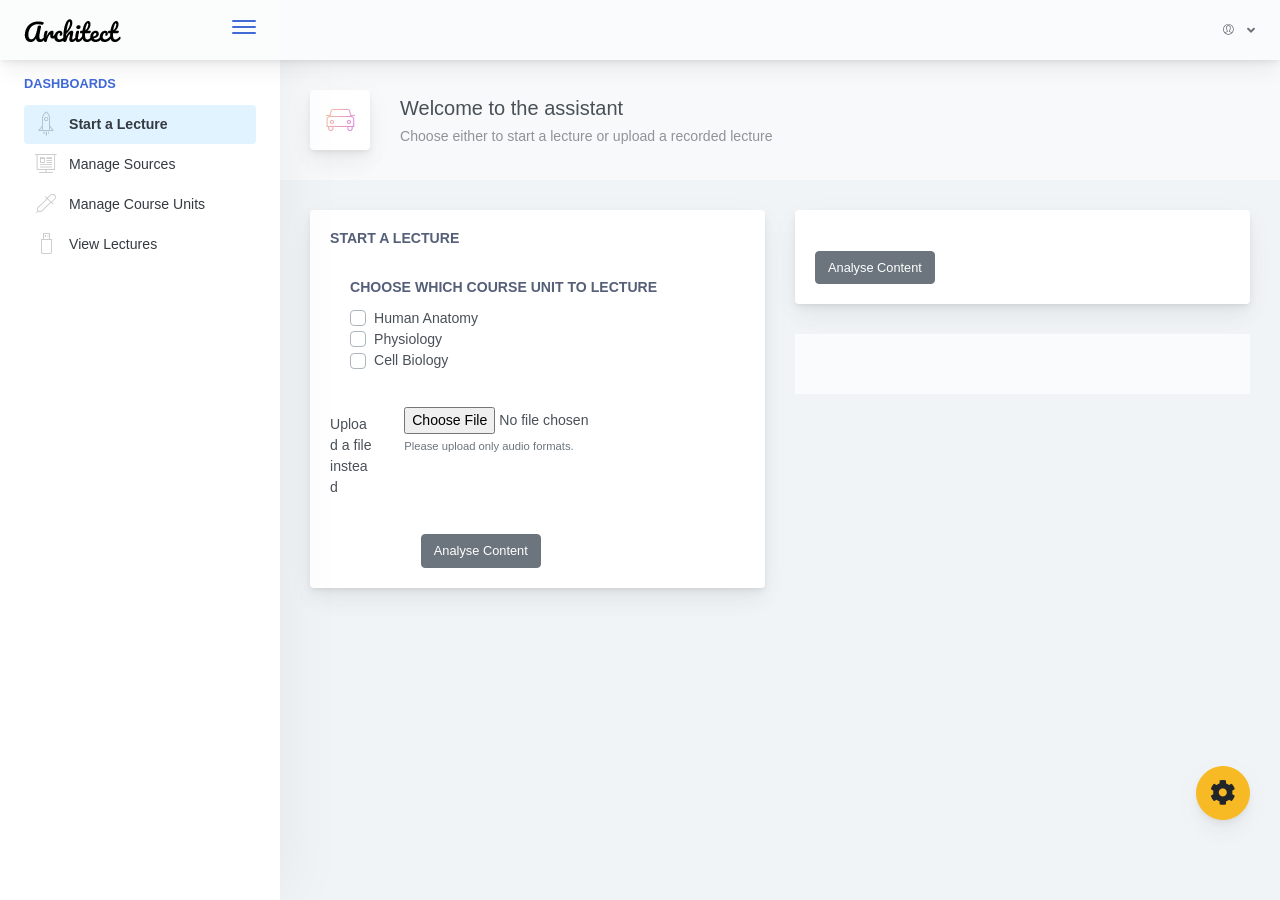
<file: src/main/webapp/index.html>
<!doctype html>
<html lang="en">
 

<head>
    <meta charset="utf-8">
    <meta http-equiv="X-UA-Compatible" content="IE=edge">
    <meta http-equiv="Content-Language" content="en">
    <meta http-equiv="Content-Type" content="text/html; charset=utf-8"/>
    <title>Start a Lecture.</title>
    <meta name="viewport" content="width=device-width, initial-scale=1, maximum-scale=1, user-scalable=no, shrink-to-fit=no" />
    <meta name="description" content="This is an example dashboard created using build-in elements and components.">
    <meta name="msapplication-tap-highlight" content="no">
    <!--
    =========================================================
    * ArchitectUI HTML Theme Dashboard - v1.0.0
    =========================================================
    * Product Page: https://dashboardpack.com
    * Copyright 2019 DashboardPack (https://dashboardpack.com)
    * Licensed under MIT (https://github.com/DashboardPack/architectui-html-theme-free/blob/master/LICENSE)
    =========================================================
    * The above copyright notice and this permission notice shall be included in all copies or substantial portions of the Software.
    -->
<link href="./main.css" rel="stylesheet">
<link href="./css/main.css" rel="stylesheet">

</head>
<body>
    <div class="app-container app-theme-white body-tabs-shadow fixed-sidebar fixed-header">
        <div class="app-header header-shadow">
            <div class="app-header__logo">
                <div class="logo-src"></div>
                <div class="header__pane ml-auto">
                    <div>
                        <button type="button" class="hamburger close-sidebar-btn hamburger--elastic" data-class="closed-sidebar">
                            <span class="hamburger-box">
                                <span class="hamburger-inner"></span>
                            </span>
                        </button>
                    </div>
                </div>
            </div>
            <div class="app-header__mobile-menu">
                <div>
                    <button type="button" class="hamburger hamburger--elastic mobile-toggle-nav">
                        <span class="hamburger-box">
                            <span class="hamburger-inner"></span>
                        </span>
                    </button>
                </div>
            </div>
            <div class="app-header__menu">
                <span>
                    <button type="button" class="btn-icon btn-icon-only btn btn-primary btn-sm mobile-toggle-header-nav">
                        <span class="btn-icon-wrapper">
                            <i class="fa fa-ellipsis-v fa-w-6"></i>
                        </span>
                    </button>
                </span>
            </div>    <div class="app-header__content">
                <div class="app-header-left">
                    

                    </div>
                <div class="app-header-right">
                    <div class="header-btn-lg pr-0">
                        <div class="widget-content p-0">
                            <div class="widget-content-wrapper">
                                <div class="widget-content-left">
                                    <div class="btn-group">
                                        <a data-toggle="dropdown" aria-haspopup="true" aria-expanded="false" class="p-0 btn">
                                           <i class="pe-7s-user"></i>
                                           
                                            <i class="fa fa-angle-down ml-2 opacity-8"></i>
                                        </a>
                                        <div tabindex="-1" role="menu" aria-hidden="true" class="dropdown-menu dropdown-menu-right">
                                            <button type="button" tabindex="0" class="dropdown-item">User Account</button>
                                            <button type="button" tabindex="0" class="dropdown-item">Logout</button>
                                            
                                        </div>
                                    </div>
                                </div>
                                <div class="widget-content-left  ml-3 header-user-info">
                                    <div class="widget-heading">
                                        Alinaitwe Joshua
                                    </div>
                                    <div class="widget-subheading">
                                        Lecturer
                                    </div>
                                </div>
                                <div class="widget-content-right header-user-info ml-3">
                                    <button type="button" class="btn-shadow p-1 btn btn-primary btn-sm show-toastr-example">
                                        <i class="fa text-white fa-calendar pr-1 pl-1"></i>
                                    </button>
                                </div>
                            </div>
                        </div>
                    </div>        </div>
            </div>
        </div>        
        <div class="ui-theme-settings">
            <button type="button" id="TooltipDemo" class="btn-open-options btn btn-warning">
                <i class="fa fa-cog fa-w-16 fa-spin fa-2x"></i>
            </button>
            <div class="theme-settings__inner">
                <div class="scrollbar-container">
                    <div class="theme-settings__options-wrapper">
                        <h3 class="themeoptions-heading">Layout Options
                        </h3>
                        <div class="p-3">
                            <ul class="list-group">
                                <li class="list-group-item">
                                    <div class="widget-content p-0">
                                        <div class="widget-content-wrapper">
                                            <div class="widget-content-left mr-3">
                                                <div class="switch has-switch switch-container-class" data-class="fixed-header">
                                                    <div class="switch-animate switch-on">
                                                        <input type="checkbox" checked data-toggle="toggle" data-onstyle="success">
                                                    </div>
                                                </div>
                                            </div>
                                            <div class="widget-content-left">
                                                <div class="widget-heading">Fixed Header
                                                </div>
                                                <div class="widget-subheading">Makes the header top fixed, always visible!
                                                </div>
                                            </div>
                                        </div>
                                    </div>
                                </li>
                                <li class="list-group-item">
                                    <div class="widget-content p-0">
                                        <div class="widget-content-wrapper">
                                            <div class="widget-content-left mr-3">
                                                <div class="switch has-switch switch-container-class" data-class="fixed-sidebar">
                                                    <div class="switch-animate switch-on">
                                                        <input type="checkbox" checked data-toggle="toggle" data-onstyle="success">
                                                    </div>
                                                </div>
                                            </div>
                                            <div class="widget-content-left">
                                                <div class="widget-heading">Fixed Sidebar
                                                </div>
                                                <div class="widget-subheading">Makes the sidebar left fixed, always visible!
                                                </div>
                                            </div>
                                        </div>
                                    </div>
                                </li>
                                <li class="list-group-item">
                                    <div class="widget-content p-0">
                                        <div class="widget-content-wrapper">
                                            <div class="widget-content-left mr-3">
                                                <div class="switch has-switch switch-container-class" data-class="fixed-footer">
                                                    <div class="switch-animate switch-off">
                                                        <input type="checkbox" data-toggle="toggle" data-onstyle="success">
                                                    </div>
                                                </div>
                                            </div>
                                            <div class="widget-content-left">
                                                <div class="widget-heading">Fixed Footer
                                                </div>
                                                <div class="widget-subheading">Makes the app footer bottom fixed, always visible!
                                                </div>
                                            </div>
                                        </div>
                                    </div>
                                </li>
                            </ul>
                        </div>
                        <h3 class="themeoptions-heading">
                            <div>
                                Header Options
                            </div>
                            <button type="button" class="btn-pill btn-shadow btn-wide ml-auto btn btn-focus btn-sm switch-header-cs-class" data-class="">
                                Restore Default
                            </button>
                        </h3>
                        <div class="p-3">
                            <ul class="list-group">
                                <li class="list-group-item">
                                    <h5 class="pb-2">Choose Color Scheme
                                    </h5>
                                    <div class="theme-settings-swatches">
                                        <div class="swatch-holder bg-primary switch-header-cs-class" data-class="bg-primary header-text-light">
                                        </div>
                                        <div class="swatch-holder bg-secondary switch-header-cs-class" data-class="bg-secondary header-text-light">
                                        </div>
                                        <div class="swatch-holder bg-success switch-header-cs-class" data-class="bg-success header-text-dark">
                                        </div>
                                        <div class="swatch-holder bg-info switch-header-cs-class" data-class="bg-info header-text-dark">
                                        </div>
                                        <div class="swatch-holder bg-warning switch-header-cs-class" data-class="bg-warning header-text-dark">
                                        </div>
                                        <div class="swatch-holder bg-danger switch-header-cs-class" data-class="bg-danger header-text-light">
                                        </div>
                                        <div class="swatch-holder bg-light switch-header-cs-class" data-class="bg-light header-text-dark">
                                        </div>
                                        <div class="swatch-holder bg-dark switch-header-cs-class" data-class="bg-dark header-text-light">
                                        </div>
                                        <div class="swatch-holder bg-focus switch-header-cs-class" data-class="bg-focus header-text-light">
                                        </div>
                                        <div class="swatch-holder bg-alternate switch-header-cs-class" data-class="bg-alternate header-text-light">
                                        </div>
                                        <div class="divider">
                                        </div>
                                        <div class="swatch-holder bg-vicious-stance switch-header-cs-class" data-class="bg-vicious-stance header-text-light">
                                        </div>
                                        <div class="swatch-holder bg-midnight-bloom switch-header-cs-class" data-class="bg-midnight-bloom header-text-light">
                                        </div>
                                        <div class="swatch-holder bg-night-sky switch-header-cs-class" data-class="bg-night-sky header-text-light">
                                        </div>
                                        <div class="swatch-holder bg-slick-carbon switch-header-cs-class" data-class="bg-slick-carbon header-text-light">
                                        </div>
                                        <div class="swatch-holder bg-asteroid switch-header-cs-class" data-class="bg-asteroid header-text-light">
                                        </div>
                                        <div class="swatch-holder bg-royal switch-header-cs-class" data-class="bg-royal header-text-light">
                                        </div>
                                        <div class="swatch-holder bg-warm-flame switch-header-cs-class" data-class="bg-warm-flame header-text-dark">
                                        </div>
                                        <div class="swatch-holder bg-night-fade switch-header-cs-class" data-class="bg-night-fade header-text-dark">
                                        </div>
                                        <div class="swatch-holder bg-sunny-morning switch-header-cs-class" data-class="bg-sunny-morning header-text-dark">
                                        </div>
                                        <div class="swatch-holder bg-tempting-azure switch-header-cs-class" data-class="bg-tempting-azure header-text-dark">
                                        </div>
                                        <div class="swatch-holder bg-amy-crisp switch-header-cs-class" data-class="bg-amy-crisp header-text-dark">
                                        </div>
                                        <div class="swatch-holder bg-heavy-rain switch-header-cs-class" data-class="bg-heavy-rain header-text-dark">
                                        </div>
                                        <div class="swatch-holder bg-mean-fruit switch-header-cs-class" data-class="bg-mean-fruit header-text-dark">
                                        </div>
                                        <div class="swatch-holder bg-malibu-beach switch-header-cs-class" data-class="bg-malibu-beach header-text-light">
                                        </div>
                                        <div class="swatch-holder bg-deep-blue switch-header-cs-class" data-class="bg-deep-blue header-text-dark">
                                        </div>
                                        <div class="swatch-holder bg-ripe-malin switch-header-cs-class" data-class="bg-ripe-malin header-text-light">
                                        </div>
                                        <div class="swatch-holder bg-arielle-smile switch-header-cs-class" data-class="bg-arielle-smile header-text-light">
                                        </div>
                                        <div class="swatch-holder bg-plum-plate switch-header-cs-class" data-class="bg-plum-plate header-text-light">
                                        </div>
                                        <div class="swatch-holder bg-happy-fisher switch-header-cs-class" data-class="bg-happy-fisher header-text-dark">
                                        </div>
                                        <div class="swatch-holder bg-happy-itmeo switch-header-cs-class" data-class="bg-happy-itmeo header-text-light">
                                        </div>
                                        <div class="swatch-holder bg-mixed-hopes switch-header-cs-class" data-class="bg-mixed-hopes header-text-light">
                                        </div>
                                        <div class="swatch-holder bg-strong-bliss switch-header-cs-class" data-class="bg-strong-bliss header-text-light">
                                        </div>
                                        <div class="swatch-holder bg-grow-early switch-header-cs-class" data-class="bg-grow-early header-text-light">
                                        </div>
                                        <div class="swatch-holder bg-love-kiss switch-header-cs-class" data-class="bg-love-kiss header-text-light">
                                        </div>
                                        <div class="swatch-holder bg-premium-dark switch-header-cs-class" data-class="bg-premium-dark header-text-light">
                                        </div>
                                        <div class="swatch-holder bg-happy-green switch-header-cs-class" data-class="bg-happy-green header-text-light">
                                        </div>
                                    </div>
                                </li>
                            </ul>
                        </div>
                        <h3 class="themeoptions-heading">
                            <div>Sidebar Options</div>
                            <button type="button" class="btn-pill btn-shadow btn-wide ml-auto btn btn-focus btn-sm switch-sidebar-cs-class" data-class="">
                                Restore Default
                            </button>
                        </h3>
                        <div class="p-3">
                            <ul class="list-group">
                                <li class="list-group-item">
                                    <h5 class="pb-2">Choose Color Scheme
                                    </h5>
                                    <div class="theme-settings-swatches">
                                        <div class="swatch-holder bg-primary switch-sidebar-cs-class" data-class="bg-primary sidebar-text-light">
                                        </div>
                                        <div class="swatch-holder bg-secondary switch-sidebar-cs-class" data-class="bg-secondary sidebar-text-light">
                                        </div>
                                        <div class="swatch-holder bg-success switch-sidebar-cs-class" data-class="bg-success sidebar-text-dark">
                                        </div>
                                        <div class="swatch-holder bg-info switch-sidebar-cs-class" data-class="bg-info sidebar-text-dark">
                                        </div>
                                        <div class="swatch-holder bg-warning switch-sidebar-cs-class" data-class="bg-warning sidebar-text-dark">
                                        </div>
                                        <div class="swatch-holder bg-danger switch-sidebar-cs-class" data-class="bg-danger sidebar-text-light">
                                        </div>
                                        <div class="swatch-holder bg-light switch-sidebar-cs-class" data-class="bg-light sidebar-text-dark">
                                        </div>
                                        <div class="swatch-holder bg-dark switch-sidebar-cs-class" data-class="bg-dark sidebar-text-light">
                                        </div>
                                        <div class="swatch-holder bg-focus switch-sidebar-cs-class" data-class="bg-focus sidebar-text-light">
                                        </div>
                                        <div class="swatch-holder bg-alternate switch-sidebar-cs-class" data-class="bg-alternate sidebar-text-light">
                                        </div>
                                        <div class="divider">
                                        </div>
                                        <div class="swatch-holder bg-vicious-stance switch-sidebar-cs-class" data-class="bg-vicious-stance sidebar-text-light">
                                        </div>
                                        <div class="swatch-holder bg-midnight-bloom switch-sidebar-cs-class" data-class="bg-midnight-bloom sidebar-text-light">
                                        </div>
                                        <div class="swatch-holder bg-night-sky switch-sidebar-cs-class" data-class="bg-night-sky sidebar-text-light">
                                        </div>
                                        <div class="swatch-holder bg-slick-carbon switch-sidebar-cs-class" data-class="bg-slick-carbon sidebar-text-light">
                                        </div>
                                        <div class="swatch-holder bg-asteroid switch-sidebar-cs-class" data-class="bg-asteroid sidebar-text-light">
                                        </div>
                                        <div class="swatch-holder bg-royal switch-sidebar-cs-class" data-class="bg-royal sidebar-text-light">
                                        </div>
                                        <div class="swatch-holder bg-warm-flame switch-sidebar-cs-class" data-class="bg-warm-flame sidebar-text-dark">
                                        </div>
                                        <div class="swatch-holder bg-night-fade switch-sidebar-cs-class" data-class="bg-night-fade sidebar-text-dark">
                                        </div>
                                        <div class="swatch-holder bg-sunny-morning switch-sidebar-cs-class" data-class="bg-sunny-morning sidebar-text-dark">
                                        </div>
                                        <div class="swatch-holder bg-tempting-azure switch-sidebar-cs-class" data-class="bg-tempting-azure sidebar-text-dark">
                                        </div>
                                        <div class="swatch-holder bg-amy-crisp switch-sidebar-cs-class" data-class="bg-amy-crisp sidebar-text-dark">
                                        </div>
                                        <div class="swatch-holder bg-heavy-rain switch-sidebar-cs-class" data-class="bg-heavy-rain sidebar-text-dark">
                                        </div>
                                        <div class="swatch-holder bg-mean-fruit switch-sidebar-cs-class" data-class="bg-mean-fruit sidebar-text-dark">
                                        </div>
                                        <div class="swatch-holder bg-malibu-beach switch-sidebar-cs-class" data-class="bg-malibu-beach sidebar-text-light">
                                        </div>
                                        <div class="swatch-holder bg-deep-blue switch-sidebar-cs-class" data-class="bg-deep-blue sidebar-text-dark">
                                        </div>
                                        <div class="swatch-holder bg-ripe-malin switch-sidebar-cs-class" data-class="bg-ripe-malin sidebar-text-light">
                                        </div>
                                        <div class="swatch-holder bg-arielle-smile switch-sidebar-cs-class" data-class="bg-arielle-smile sidebar-text-light">
                                        </div>
                                        <div class="swatch-holder bg-plum-plate switch-sidebar-cs-class" data-class="bg-plum-plate sidebar-text-light">
                                        </div>
                                        <div class="swatch-holder bg-happy-fisher switch-sidebar-cs-class" data-class="bg-happy-fisher sidebar-text-dark">
                                        </div>
                                        <div class="swatch-holder bg-happy-itmeo switch-sidebar-cs-class" data-class="bg-happy-itmeo sidebar-text-light">
                                        </div>
                                        <div class="swatch-holder bg-mixed-hopes switch-sidebar-cs-class" data-class="bg-mixed-hopes sidebar-text-light">
                                        </div>
                                        <div class="swatch-holder bg-strong-bliss switch-sidebar-cs-class" data-class="bg-strong-bliss sidebar-text-light">
                                        </div>
                                        <div class="swatch-holder bg-grow-early switch-sidebar-cs-class" data-class="bg-grow-early sidebar-text-light">
                                        </div>
                                        <div class="swatch-holder bg-love-kiss switch-sidebar-cs-class" data-class="bg-love-kiss sidebar-text-light">
                                        </div>
                                        <div class="swatch-holder bg-premium-dark switch-sidebar-cs-class" data-class="bg-premium-dark sidebar-text-light">
                                        </div>
                                        <div class="swatch-holder bg-happy-green switch-sidebar-cs-class" data-class="bg-happy-green sidebar-text-light">
                                        </div>
                                    </div>
                                </li>
                            </ul>
                        </div>
                        <h3 class="themeoptions-heading">
                            <div>Main Content Options</div>
                            <button type="button" class="btn-pill btn-shadow btn-wide ml-auto active btn btn-focus btn-sm">Restore Default
                            </button>
                        </h3>
                        <div class="p-3">
                            <ul class="list-group">
                                <li class="list-group-item">
                                    <h5 class="pb-2">Page Section Tabs
                                    </h5>
                                    <div class="theme-settings-swatches">
                                        <div role="group" class="mt-2 btn-group">
                                            <button type="button" class="btn-wide btn-shadow btn-primary btn btn-secondary switch-theme-class" data-class="body-tabs-line">
                                                Line
                                            </button>
                                            <button type="button" class="btn-wide btn-shadow btn-primary active btn btn-secondary switch-theme-class" data-class="body-tabs-shadow">
                                                Shadow
                                            </button>
                                        </div>
                                    </div>
                                </li>
                            </ul>
                        </div>
                    </div>
                </div>
            </div>
        </div>      
        
                       
                           <div class="app-main">
                <div class="app-sidebar sidebar-shadow">
                    <div class="app-header__logo">
                        <div class="logo-src"></div>
                        <div class="header__pane ml-auto">
                            <div>
                                <button type="button" class="hamburger close-sidebar-btn hamburger--elastic" data-class="closed-sidebar">
                                    <span class="hamburger-box">
                                        <span class="hamburger-inner"></span>
                                    </span>
                                </button>
                            </div>
                        </div>
                    </div>
                    <div class="app-header__mobile-menu">
                        <div>
                            <button type="button" class="hamburger hamburger--elastic mobile-toggle-nav">
                                <span class="hamburger-box">
                                    <span class="hamburger-inner"></span>
                                </span>
                            </button>
                        </div>
                    </div>
                    <div class="app-header__menu">
                        <span>
                            <button type="button" class="btn-icon btn-icon-only btn btn-primary btn-sm mobile-toggle-header-nav">
                                <span class="btn-icon-wrapper">
                                    <i class="fa fa-ellipsis-v fa-w-6"></i>
                                </span>
                            </button>
                        </span>
                    </div>    <div class="scrollbar-sidebar">
                        <div class="app-sidebar__inner">
                            <ul class="vertical-nav-menu">
                                <li class="app-sidebar__heading">Dashboards</li>
                                <li>
                                    <a href="" class="mm-active">
                                        <i class="metismenu-icon pe-7s-rocket"></i>
                                        Start a Lecture
                                    </a>
                                </li>
                               
                                <li  >
                                    <a href="manage-sources.html">
                                        <i class="metismenu-icon pe-7s-display2"></i>
                                        Manage Sources
                                    </a>
                                </li>
                                
                                <li>
                                    <a href="manage-course-units.html">
                                        <i class="metismenu-icon pe-7s-eyedropper">
                                        </i>Manage Course Units
                                    </a>
                                </li>
                                <li>
                                    <a href="view-lectures.html">
                                        <i class="metismenu-icon pe-7s-pendrive">
                                        </i>View Lectures
                                    </a>
                                </li>
                                
                            </ul>
                        </div>
                    </div>
                </div>    <div class="app-main__outer">
                    <div class="app-main__inner">
                        <div class="app-page-title">
                            <div class="page-title-wrapper">
                                <div class="page-title-heading">
                                    <div class="page-title-icon">
                                        <i class="pe-7s-car icon-gradient bg-mean-fruit">
                                        </i>
                                    </div>
                                    <div>Welcome to the assistant
                                        <div class="page-title-subheading">Choose either to start a lecture or upload a recorded lecture
                                        </div>
                                    </div>
                                </div>
                                <div class="page-title-actions">
                                   
                                    <div class="d-inline-block dropdown">
                                        
                                        
                                    </div>
                                </div>    </div>
                        </div>
                        
                      

                        <div class="row">
                             
                            <div class="col-lg-6">
                                
                                
                                <div class="main-card mb-3 card">
                                    <div class="card-body"><h5 class="card-title">Start a lecture</h5>
                                        <form class="" action="topics.php" method="POST" enctype="multipart/form-data">
                                          
                                            <div class="card-body"><h5 class="card-title">Choose which course unit to lecture</h5>
                                                <div class="position-relative form-group">
                                                    <div>
                                                        <div class="custom-checkbox custom-control"><input type="checkbox" id="exampleCustomCheckbox" class="custom-control-input" name ="course-unit"><label class="custom-control-label" for="exampleCustomCheckbox">
                                                        Human Anatomy</label></div>
                                                        <div class="custom-checkbox custom-control"><input type="checkbox" id="exampleCustomCheckbox2" class="custom-control-input" name ="course-unit"><label class="custom-control-label" for="exampleCustomCheckbox2">
                                                            Physiology</label></div>
                                                            <div class="custom-checkbox custom-control"><input type="checkbox" id="exampleCustomCheckbox3" class="custom-control-input" name ="course-unit"><label class="custom-control-label" for="exampleCustomCheckbox3">
                                                                Cell Biology</label></div>
                                                            
                                                    </div>
                                                </div>
                                            </div>
                                            
                                
                                            
                                            <div class="position-relative row form-group"><label for="exampleFile" class="col-sm-2 col-form-label">Upload a file instead</label>
                                                <div class="col-sm-10"><input name="my_audio" id="exampleFile" type="file" class="form-control-file required" accept=".mp3, .wav, .raw, .flac .3gp ">
                                                    
                                                    <small class="form-text text-muted">Please upload only audio formats.</small>
                                                
                                                    <br><br>
                                                    
                                                    <br>
                                                </div>
                                            </div>
                                            
                        
                                            <div class="position-relative row form-check">
                                                <div class="col-sm-10 offset-sm-2">
                                                    <button class="btn btn-secondary" type="submit">Analyse Content</button>
                                                </div>
                                            </div>
                                        </form>
                                    </div>
                                    
                                </div>

                                
                                </div>  

                                <div class="col-lg-6">
                                
                                    <div class="main-card mb-3 card">
                                      <form action="servlet1" method= "get">
                                      <div class="card-body">
                                        <div id="transcript" name="transcript"><div></div></div>
                                        <div id="playbutton"></div>
                                        <div>
                                          <canvas id="fft" class="fft"></canvas>
                                          <canvas id="fft2" class="fft"></canvas>
                                        </div>
                                        <button class="btn btn-secondary" type="submit">Analyse Content</button>
                                      </form>
                                     </div>
                                </div>


                       
                       

                        
                    <div class="app-wrapper-footer">
                        <div class="app-footer">
                            <div class="app-footer__inner">
                                <div class="app-footer-left">
                                    <ul class="nav">
                                        <li class="nav-item">
                                            
                                        </li>
                                        <li class="nav-item">
                                            
                                        </li>
                                    </ul>
                                </div>
                                <div class="app-footer-right">
                                    <ul class="nav">
                                        <li class="nav-item">
                                            
                                        </li>
                                        <li class="nav-item">
                                           
                                        </li>
                                    </ul>
                                </div>
                            </div>
                        </div>
                    </div>    </div>
                
        </div>
    </div>
<script type="text/javascript" src="./assets/scripts/main.js"></script>
<script src="./javascript/main.js"></script>
</body>
</html>
</file>
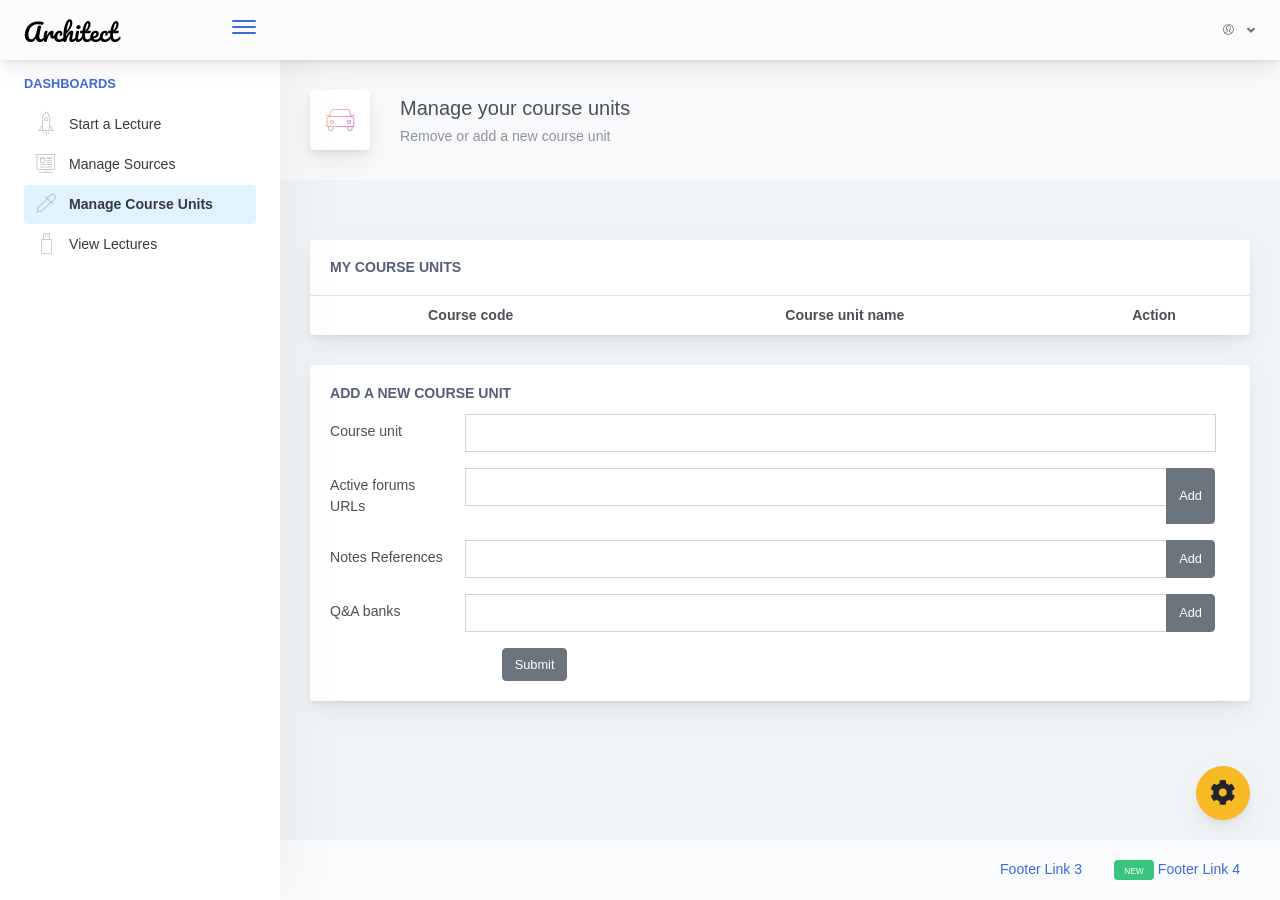
<file: src/main/webapp/manage-course-units.html>
<!doctype html>
<html lang="en">

<head>
    <meta charset="utf-8">
    <meta http-equiv="X-UA-Compatible" content="IE=edge">
    <meta http-equiv="Content-Language" content="en">
    <meta http-equiv="Content-Type" content="text/html; charset=utf-8"/>
    <title>Course Units.</title>
    <meta name="viewport" content="width=device-width, initial-scale=1, maximum-scale=1, user-scalable=no, shrink-to-fit=no" />
    <meta name="description" content="This is an example dashboard created using build-in elements and components.">
    <meta name="msapplication-tap-highlight" content="no">
    <!--
    =========================================================
    * ArchitectUI HTML Theme Dashboard - v1.0.0
    =========================================================
    * Product Page: https://dashboardpack.com
    * Copyright 2019 DashboardPack (https://dashboardpack.com)
    * Licensed under MIT (https://github.com/DashboardPack/architectui-html-theme-free/blob/master/LICENSE)
    =========================================================
    * The above copyright notice and this permission notice shall be included in all copies or substantial portions of the Software.
    -->
<link href="./main.css" rel="stylesheet"></head>
<body>
    <div class="app-container app-theme-white body-tabs-shadow fixed-sidebar fixed-header">
        <div class="app-header header-shadow">
            <div class="app-header__logo">
                <div class="logo-src"></div>
                <div class="header__pane ml-auto">
                    <div>
                        <button type="button" class="hamburger close-sidebar-btn hamburger--elastic" data-class="closed-sidebar">
                            <span class="hamburger-box">
                                <span class="hamburger-inner"></span>
                            </span>
                        </button>
                    </div>
                </div>
            </div>
            <div class="app-header__mobile-menu">
                <div>
                    <button type="button" class="hamburger hamburger--elastic mobile-toggle-nav">
                        <span class="hamburger-box">
                            <span class="hamburger-inner"></span>
                        </span>
                    </button>
                </div>
            </div>
            <div class="app-header__menu">
                <span>
                    <button type="button" class="btn-icon btn-icon-only btn btn-primary btn-sm mobile-toggle-header-nav">
                        <span class="btn-icon-wrapper">
                            <i class="fa fa-ellipsis-v fa-w-6"></i>
                        </span>
                    </button>
                </span>
            </div>    <div class="app-header__content">
                <div class="app-header-left">
                    

                    </div>
                <div class="app-header-right">
                    <div class="header-btn-lg pr-0">
                        <div class="widget-content p-0">
                            <div class="widget-content-wrapper">
                                <div class="widget-content-left">
                                    <div class="btn-group">
                                        <a data-toggle="dropdown" aria-haspopup="true" aria-expanded="false" class="p-0 btn">
                                           <i class="pe-7s-user"></i>
                                           
                                            <i class="fa fa-angle-down ml-2 opacity-8"></i>
                                        </a>
                                        <div tabindex="-1" role="menu" aria-hidden="true" class="dropdown-menu dropdown-menu-right">
                                            <button type="button" tabindex="0" class="dropdown-item">User Account</button>
                                            <button type="button" tabindex="0" class="dropdown-item">Logout</button>
                                            
                                        </div>
                                    </div>
                                </div>
                                <div class="widget-content-left  ml-3 header-user-info">
                                    <div class="widget-heading">
                                        Alinaitwe Joshua
                                    </div>
                                    <div class="widget-subheading">
                                        Lecturer
                                    </div>
                                </div>
                                <div class="widget-content-right header-user-info ml-3">
                                    <button type="button" class="btn-shadow p-1 btn btn-primary btn-sm show-toastr-example">
                                        <i class="fa text-white fa-calendar pr-1 pl-1"></i>
                                    </button>
                                </div>
                            </div>
                        </div>
                    </div>        </div>
            </div>
        </div>        
        <div class="ui-theme-settings">
            <button type="button" id="TooltipDemo" class="btn-open-options btn btn-warning">
                <i class="fa fa-cog fa-w-16 fa-spin fa-2x"></i>
            </button>
            <div class="theme-settings__inner">
                <div class="scrollbar-container">
                    <div class="theme-settings__options-wrapper">
                        <h3 class="themeoptions-heading">Layout Options
                        </h3>
                        <div class="p-3">
                            <ul class="list-group">
                                <li class="list-group-item">
                                    <div class="widget-content p-0">
                                        <div class="widget-content-wrapper">
                                            <div class="widget-content-left mr-3">
                                                <div class="switch has-switch switch-container-class" data-class="fixed-header">
                                                    <div class="switch-animate switch-on">
                                                        <input type="checkbox" checked data-toggle="toggle" data-onstyle="success">
                                                    </div>
                                                </div>
                                            </div>
                                            <div class="widget-content-left">
                                                <div class="widget-heading">Fixed Header
                                                </div>
                                                <div class="widget-subheading">Makes the header top fixed, always visible!
                                                </div>
                                            </div>
                                        </div>
                                    </div>
                                </li>
                                <li class="list-group-item">
                                    <div class="widget-content p-0">
                                        <div class="widget-content-wrapper">
                                            <div class="widget-content-left mr-3">
                                                <div class="switch has-switch switch-container-class" data-class="fixed-sidebar">
                                                    <div class="switch-animate switch-on">
                                                        <input type="checkbox" checked data-toggle="toggle" data-onstyle="success">
                                                    </div>
                                                </div>
                                            </div>
                                            <div class="widget-content-left">
                                                <div class="widget-heading">Fixed Sidebar
                                                </div>
                                                <div class="widget-subheading">Makes the sidebar left fixed, always visible!
                                                </div>
                                            </div>
                                        </div>
                                    </div>
                                </li>
                                <li class="list-group-item">
                                    <div class="widget-content p-0">
                                        <div class="widget-content-wrapper">
                                            <div class="widget-content-left mr-3">
                                                <div class="switch has-switch switch-container-class" data-class="fixed-footer">
                                                    <div class="switch-animate switch-off">
                                                        <input type="checkbox" data-toggle="toggle" data-onstyle="success">
                                                    </div>
                                                </div>
                                            </div>
                                            <div class="widget-content-left">
                                                <div class="widget-heading">Fixed Footer
                                                </div>
                                                <div class="widget-subheading">Makes the app footer bottom fixed, always visible!
                                                </div>
                                            </div>
                                        </div>
                                    </div>
                                </li>
                            </ul>
                        </div>
                        <h3 class="themeoptions-heading">
                            <div>
                                Header Options
                            </div>
                            <button type="button" class="btn-pill btn-shadow btn-wide ml-auto btn btn-focus btn-sm switch-header-cs-class" data-class="">
                                Restore Default
                            </button>
                        </h3>
                        <div class="p-3">
                            <ul class="list-group">
                                <li class="list-group-item">
                                    <h5 class="pb-2">Choose Color Scheme
                                    </h5>
                                    <div class="theme-settings-swatches">
                                        <div class="swatch-holder bg-primary switch-header-cs-class" data-class="bg-primary header-text-light">
                                        </div>
                                        <div class="swatch-holder bg-secondary switch-header-cs-class" data-class="bg-secondary header-text-light">
                                        </div>
                                        <div class="swatch-holder bg-success switch-header-cs-class" data-class="bg-success header-text-dark">
                                        </div>
                                        <div class="swatch-holder bg-info switch-header-cs-class" data-class="bg-info header-text-dark">
                                        </div>
                                        <div class="swatch-holder bg-warning switch-header-cs-class" data-class="bg-warning header-text-dark">
                                        </div>
                                        <div class="swatch-holder bg-danger switch-header-cs-class" data-class="bg-danger header-text-light">
                                        </div>
                                        <div class="swatch-holder bg-light switch-header-cs-class" data-class="bg-light header-text-dark">
                                        </div>
                                        <div class="swatch-holder bg-dark switch-header-cs-class" data-class="bg-dark header-text-light">
                                        </div>
                                        <div class="swatch-holder bg-focus switch-header-cs-class" data-class="bg-focus header-text-light">
                                        </div>
                                        <div class="swatch-holder bg-alternate switch-header-cs-class" data-class="bg-alternate header-text-light">
                                        </div>
                                        <div class="divider">
                                        </div>
                                        <div class="swatch-holder bg-vicious-stance switch-header-cs-class" data-class="bg-vicious-stance header-text-light">
                                        </div>
                                        <div class="swatch-holder bg-midnight-bloom switch-header-cs-class" data-class="bg-midnight-bloom header-text-light">
                                        </div>
                                        <div class="swatch-holder bg-night-sky switch-header-cs-class" data-class="bg-night-sky header-text-light">
                                        </div>
                                        <div class="swatch-holder bg-slick-carbon switch-header-cs-class" data-class="bg-slick-carbon header-text-light">
                                        </div>
                                        <div class="swatch-holder bg-asteroid switch-header-cs-class" data-class="bg-asteroid header-text-light">
                                        </div>
                                        <div class="swatch-holder bg-royal switch-header-cs-class" data-class="bg-royal header-text-light">
                                        </div>
                                        <div class="swatch-holder bg-warm-flame switch-header-cs-class" data-class="bg-warm-flame header-text-dark">
                                        </div>
                                        <div class="swatch-holder bg-night-fade switch-header-cs-class" data-class="bg-night-fade header-text-dark">
                                        </div>
                                        <div class="swatch-holder bg-sunny-morning switch-header-cs-class" data-class="bg-sunny-morning header-text-dark">
                                        </div>
                                        <div class="swatch-holder bg-tempting-azure switch-header-cs-class" data-class="bg-tempting-azure header-text-dark">
                                        </div>
                                        <div class="swatch-holder bg-amy-crisp switch-header-cs-class" data-class="bg-amy-crisp header-text-dark">
                                        </div>
                                        <div class="swatch-holder bg-heavy-rain switch-header-cs-class" data-class="bg-heavy-rain header-text-dark">
                                        </div>
                                        <div class="swatch-holder bg-mean-fruit switch-header-cs-class" data-class="bg-mean-fruit header-text-dark">
                                        </div>
                                        <div class="swatch-holder bg-malibu-beach switch-header-cs-class" data-class="bg-malibu-beach header-text-light">
                                        </div>
                                        <div class="swatch-holder bg-deep-blue switch-header-cs-class" data-class="bg-deep-blue header-text-dark">
                                        </div>
                                        <div class="swatch-holder bg-ripe-malin switch-header-cs-class" data-class="bg-ripe-malin header-text-light">
                                        </div>
                                        <div class="swatch-holder bg-arielle-smile switch-header-cs-class" data-class="bg-arielle-smile header-text-light">
                                        </div>
                                        <div class="swatch-holder bg-plum-plate switch-header-cs-class" data-class="bg-plum-plate header-text-light">
                                        </div>
                                        <div class="swatch-holder bg-happy-fisher switch-header-cs-class" data-class="bg-happy-fisher header-text-dark">
                                        </div>
                                        <div class="swatch-holder bg-happy-itmeo switch-header-cs-class" data-class="bg-happy-itmeo header-text-light">
                                        </div>
                                        <div class="swatch-holder bg-mixed-hopes switch-header-cs-class" data-class="bg-mixed-hopes header-text-light">
                                        </div>
                                        <div class="swatch-holder bg-strong-bliss switch-header-cs-class" data-class="bg-strong-bliss header-text-light">
                                        </div>
                                        <div class="swatch-holder bg-grow-early switch-header-cs-class" data-class="bg-grow-early header-text-light">
                                        </div>
                                        <div class="swatch-holder bg-love-kiss switch-header-cs-class" data-class="bg-love-kiss header-text-light">
                                        </div>
                                        <div class="swatch-holder bg-premium-dark switch-header-cs-class" data-class="bg-premium-dark header-text-light">
                                        </div>
                                        <div class="swatch-holder bg-happy-green switch-header-cs-class" data-class="bg-happy-green header-text-light">
                                        </div>
                                    </div>
                                </li>
                            </ul>
                        </div>
                        <h3 class="themeoptions-heading">
                            <div>Sidebar Options</div>
                            <button type="button" class="btn-pill btn-shadow btn-wide ml-auto btn btn-focus btn-sm switch-sidebar-cs-class" data-class="">
                                Restore Default
                            </button>
                        </h3>
                        <div class="p-3">
                            <ul class="list-group">
                                <li class="list-group-item">
                                    <h5 class="pb-2">Choose Color Scheme
                                    </h5>
                                    <div class="theme-settings-swatches">
                                        <div class="swatch-holder bg-primary switch-sidebar-cs-class" data-class="bg-primary sidebar-text-light">
                                        </div>
                                        <div class="swatch-holder bg-secondary switch-sidebar-cs-class" data-class="bg-secondary sidebar-text-light">
                                        </div>
                                        <div class="swatch-holder bg-success switch-sidebar-cs-class" data-class="bg-success sidebar-text-dark">
                                        </div>
                                        <div class="swatch-holder bg-info switch-sidebar-cs-class" data-class="bg-info sidebar-text-dark">
                                        </div>
                                        <div class="swatch-holder bg-warning switch-sidebar-cs-class" data-class="bg-warning sidebar-text-dark">
                                        </div>
                                        <div class="swatch-holder bg-danger switch-sidebar-cs-class" data-class="bg-danger sidebar-text-light">
                                        </div>
                                        <div class="swatch-holder bg-light switch-sidebar-cs-class" data-class="bg-light sidebar-text-dark">
                                        </div>
                                        <div class="swatch-holder bg-dark switch-sidebar-cs-class" data-class="bg-dark sidebar-text-light">
                                        </div>
                                        <div class="swatch-holder bg-focus switch-sidebar-cs-class" data-class="bg-focus sidebar-text-light">
                                        </div>
                                        <div class="swatch-holder bg-alternate switch-sidebar-cs-class" data-class="bg-alternate sidebar-text-light">
                                        </div>
                                        <div class="divider">
                                        </div>
                                        <div class="swatch-holder bg-vicious-stance switch-sidebar-cs-class" data-class="bg-vicious-stance sidebar-text-light">
                                        </div>
                                        <div class="swatch-holder bg-midnight-bloom switch-sidebar-cs-class" data-class="bg-midnight-bloom sidebar-text-light">
                                        </div>
                                        <div class="swatch-holder bg-night-sky switch-sidebar-cs-class" data-class="bg-night-sky sidebar-text-light">
                                        </div>
                                        <div class="swatch-holder bg-slick-carbon switch-sidebar-cs-class" data-class="bg-slick-carbon sidebar-text-light">
                                        </div>
                                        <div class="swatch-holder bg-asteroid switch-sidebar-cs-class" data-class="bg-asteroid sidebar-text-light">
                                        </div>
                                        <div class="swatch-holder bg-royal switch-sidebar-cs-class" data-class="bg-royal sidebar-text-light">
                                        </div>
                                        <div class="swatch-holder bg-warm-flame switch-sidebar-cs-class" data-class="bg-warm-flame sidebar-text-dark">
                                        </div>
                                        <div class="swatch-holder bg-night-fade switch-sidebar-cs-class" data-class="bg-night-fade sidebar-text-dark">
                                        </div>
                                        <div class="swatch-holder bg-sunny-morning switch-sidebar-cs-class" data-class="bg-sunny-morning sidebar-text-dark">
                                        </div>
                                        <div class="swatch-holder bg-tempting-azure switch-sidebar-cs-class" data-class="bg-tempting-azure sidebar-text-dark">
                                        </div>
                                        <div class="swatch-holder bg-amy-crisp switch-sidebar-cs-class" data-class="bg-amy-crisp sidebar-text-dark">
                                        </div>
                                        <div class="swatch-holder bg-heavy-rain switch-sidebar-cs-class" data-class="bg-heavy-rain sidebar-text-dark">
                                        </div>
                                        <div class="swatch-holder bg-mean-fruit switch-sidebar-cs-class" data-class="bg-mean-fruit sidebar-text-dark">
                                        </div>
                                        <div class="swatch-holder bg-malibu-beach switch-sidebar-cs-class" data-class="bg-malibu-beach sidebar-text-light">
                                        </div>
                                        <div class="swatch-holder bg-deep-blue switch-sidebar-cs-class" data-class="bg-deep-blue sidebar-text-dark">
                                        </div>
                                        <div class="swatch-holder bg-ripe-malin switch-sidebar-cs-class" data-class="bg-ripe-malin sidebar-text-light">
                                        </div>
                                        <div class="swatch-holder bg-arielle-smile switch-sidebar-cs-class" data-class="bg-arielle-smile sidebar-text-light">
                                        </div>
                                        <div class="swatch-holder bg-plum-plate switch-sidebar-cs-class" data-class="bg-plum-plate sidebar-text-light">
                                        </div>
                                        <div class="swatch-holder bg-happy-fisher switch-sidebar-cs-class" data-class="bg-happy-fisher sidebar-text-dark">
                                        </div>
                                        <div class="swatch-holder bg-happy-itmeo switch-sidebar-cs-class" data-class="bg-happy-itmeo sidebar-text-light">
                                        </div>
                                        <div class="swatch-holder bg-mixed-hopes switch-sidebar-cs-class" data-class="bg-mixed-hopes sidebar-text-light">
                                        </div>
                                        <div class="swatch-holder bg-strong-bliss switch-sidebar-cs-class" data-class="bg-strong-bliss sidebar-text-light">
                                        </div>
                                        <div class="swatch-holder bg-grow-early switch-sidebar-cs-class" data-class="bg-grow-early sidebar-text-light">
                                        </div>
                                        <div class="swatch-holder bg-love-kiss switch-sidebar-cs-class" data-class="bg-love-kiss sidebar-text-light">
                                        </div>
                                        <div class="swatch-holder bg-premium-dark switch-sidebar-cs-class" data-class="bg-premium-dark sidebar-text-light">
                                        </div>
                                        <div class="swatch-holder bg-happy-green switch-sidebar-cs-class" data-class="bg-happy-green sidebar-text-light">
                                        </div>
                                    </div>
                                </li>
                            </ul>
                        </div>
                        <h3 class="themeoptions-heading">
                            <div>Main Content Options</div>
                            <button type="button" class="btn-pill btn-shadow btn-wide ml-auto active btn btn-focus btn-sm">Restore Default
                            </button>
                        </h3>
                        <div class="p-3">
                            <ul class="list-group">
                                <li class="list-group-item">
                                    <h5 class="pb-2">Page Section Tabs
                                    </h5>
                                    <div class="theme-settings-swatches">
                                        <div role="group" class="mt-2 btn-group">
                                            <button type="button" class="btn-wide btn-shadow btn-primary btn btn-secondary switch-theme-class" data-class="body-tabs-line">
                                                Line
                                            </button>
                                            <button type="button" class="btn-wide btn-shadow btn-primary active btn btn-secondary switch-theme-class" data-class="body-tabs-shadow">
                                                Shadow
                                            </button>
                                        </div>
                                    </div>
                                </li>
                            </ul>
                        </div>
                    </div>
                </div>
            </div>
        </div>      
        
                       
                           <div class="app-main">
                <div class="app-sidebar sidebar-shadow">
                    <div class="app-header__logo">
                        <div class="logo-src"></div>
                        <div class="header__pane ml-auto">
                            <div>
                                <button type="button" class="hamburger close-sidebar-btn hamburger--elastic" data-class="closed-sidebar">
                                    <span class="hamburger-box">
                                        <span class="hamburger-inner"></span>
                                    </span>
                                </button>
                            </div>
                        </div>
                    </div>
                    <div class="app-header__mobile-menu">
                        <div>
                            <button type="button" class="hamburger hamburger--elastic mobile-toggle-nav">
                                <span class="hamburger-box">
                                    <span class="hamburger-inner"></span>
                                </span>
                            </button>
                        </div>
                    </div>
                    <div class="app-header__menu">
                        <span>
                            <button type="button" class="btn-icon btn-icon-only btn btn-primary btn-sm mobile-toggle-header-nav">
                                <span class="btn-icon-wrapper">
                                    <i class="fa fa-ellipsis-v fa-w-6"></i>
                                </span>
                            </button>
                        </span>
                    </div>    <div class="scrollbar-sidebar">
                        <div class="app-sidebar__inner">
                            <ul class="vertical-nav-menu">
                                <li class="app-sidebar__heading">Dashboards</li>
                                <li>
                                    <a href="index.html" >
                                        <i class="metismenu-icon pe-7s-rocket"></i>
                                        Start a Lecture
                                    </a>
                                </li>
                               
                                <li  >
                                    <a href="manage-sources.html" >
                                        <i class="metismenu-icon pe-7s-display2"></i>
                                        Manage Sources
                                    </a>
                                </li>
                                
                                <li>
                                    <a href="" class="mm-active">
                                        <i class="metismenu-icon pe-7s-eyedropper">
                                        </i>Manage Course Units
                                    </a>
                                </li>
                                <li>
                                    <a href="view-lectures.html " >
                                        <i class="metismenu-icon pe-7s-pendrive">
                                        </i>View Lectures
                                    </a>
                                </li>
                                
                            </ul>
                        </div>
                    </div>
                </div>    <div class="app-main__outer">
                    <div class="app-main__inner">
                        <div class="app-page-title">
                            <div class="page-title-wrapper">
                                <div class="page-title-heading">
                                    <div class="page-title-icon">
                                        <i class="pe-7s-car icon-gradient bg-mean-fruit">
                                        </i>
                                    </div>
                                    <div>Manage your course units
                                        <div class="page-title-subheading">Remove or add a new course unit
                                        </div>
                                    </div>
                                </div>
                                <div class="page-title-actions">
                                   
                                    <div class="d-inline-block dropdown">
                                        
                                        
                                    </div>
                                </div>    </div>
                        </div>            <div class="row">
                            
                           
                            
                        </div>
                      


                        <div class="main-card mb-3 card">
                            
                            
                        </div>
                        <div class="row">
                            <div class="col-md-12">
                                <div class="main-card mb-3 card">
                                    <div class="card-header">My Course Units
                                        
                                    </div>
                                    <div class="table-responsive">
                                        <table class="align-middle mb-0 table table-borderless table-striped table-hover">
                                            <thead>
                                            <tr>
                                                <th class="text-center">Course code</th>
                                                <th class="text-center">Course unit name</th>
                                                <th class="text-center">Action</th>
                                                
                                            </tr>
                                            </thead>
                                            <tbody>
                                        
                                            <?php include("scripts/return-course-units.php"); ?>
         
                                            </tbody>
                                        </table>
                                    </div>
                                
                                </div>
                            </div>
                        </div>

                                    <div class="main-card mb-3 card">
                                        <div class="card-body"><h5 class="card-title">Add a new course unit</h5>
                                            <form class="">
                                                
                                                <div class="input-group position-relative row form-group" ><label for="exampleName" class="col-sm-2 col-form-label">Course unit</label><input type="text" class="form-control">
                                                    <div class="input-group-append">
                                                        
                                                    </div>
                                                </div>
                                                <div class="input-group position-relative row form-group" ><label for="exampleForums" class="col-sm-2 col-form-label">Active forums URLs</label><input type="text" class="form-control">
                                                    <div class="input-group-append">
                                                        <button class="btn btn-secondary">Add</button>
                                                    </div>
                                                </div>
                                                <div class="input-group position-relative row form-group" ><label for="exampleNotes" class="col-sm-2 col-form-label">Notes References</label><input type="text" class="form-control">
                                                    <div class="input-group-append">
                                                        <button class="btn btn-secondary">Add</button>
                                                    </div>
                                                </div>
                                                <div class="input-group position-relative row form-group" ><label for="exampleQ&A" class="col-sm-2 col-form-label">Q&A banks</label><input type="text" class="form-control">
                                                    <div class="input-group-append">
                                                        <button class="btn btn-secondary">Add</button>
                                                    </div>
                                                </div>
                                                <div class="position-relative row form-check">
                                                    <div class="col-sm-10 offset-sm-2">
                                                        <button class="btn btn-secondary">Submit</button>
                                                    </div>
                                                </div>
                                            </form>
                                        </div>
                                    </div>

                                    
                                </div>
                            </div>
                        </div>
                        
                    <div class="app-wrapper-footer">
                        <div class="app-footer">
                            <div class="app-footer__inner">
                                <div class="app-footer-left">
                                    <ul class="nav">
                                        <li class="nav-item">
                                            <a href="javascript:void(0);" class="nav-link">
                                                Footer Link 1
                                            </a>
                                        </li>
                                        <li class="nav-item">
                                            <a href="javascript:void(0);" class="nav-link">
                                                Footer Link 2
                                            </a>
                                        </li>
                                    </ul>
                                </div>
                                <div class="app-footer-right">
                                    <ul class="nav">
                                        <li class="nav-item">
                                            <a href="javascript:void(0);" class="nav-link">
                                                Footer Link 3
                                            </a>
                                        </li>
                                        <li class="nav-item">
                                            <a href="javascript:void(0);" class="nav-link">
                                                <div class="badge badge-success mr-1 ml-0">
                                                    <small>NEW</small>
                                                </div>
                                                Footer Link 4
                                            </a>
                                        </li>
                                    </ul>
                                </div>
                            </div>
                        </div>
                    </div>    </div>
                <script src="http://maps.google.com/maps/api/js?sensor=true"></script>
        </div>
    </div>
<script type="text/javascript" src="./assets/scripts/main.js"></script></body>
</html>
</file>
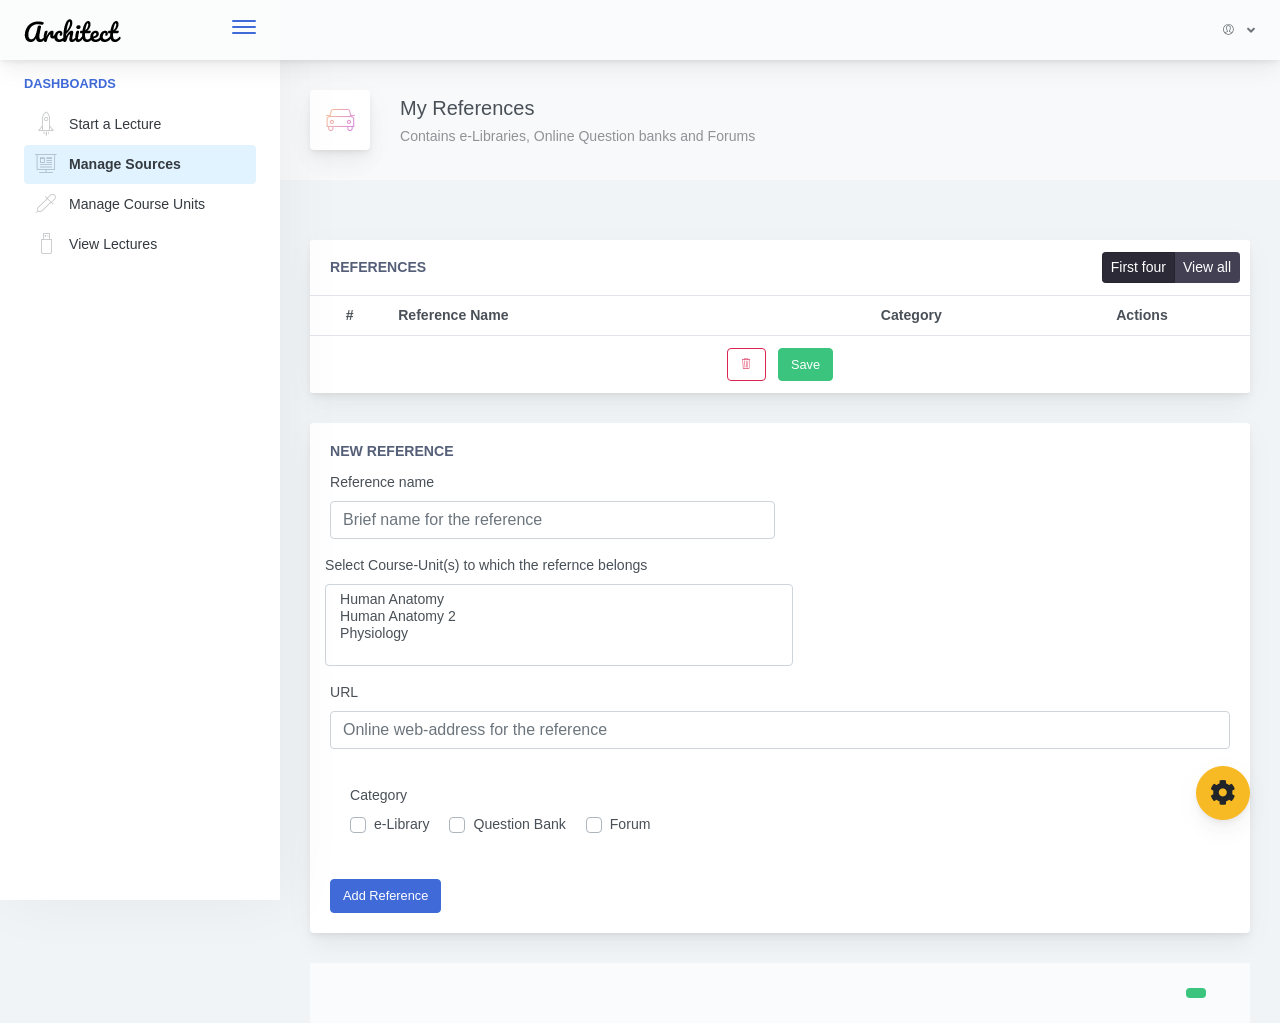
<file: src/main/webapp/manage-sources.html>
<!doctype html>
<html lang="en">

<head>
    <meta charset="utf-8">
    <meta http-equiv="X-UA-Compatible" content="IE=edge">
    <meta http-equiv="Content-Language" content="en">
    <meta http-equiv="Content-Type" content="text/html; charset=utf-8"/>
    <title>Manage References.</title>
    <meta name="viewport" content="width=device-width, initial-scale=1, maximum-scale=1, user-scalable=no, shrink-to-fit=no" />
    <meta name="description" content="This is an example dashboard created using build-in elements and components.">
    <meta name="msapplication-tap-highlight" content="no">
    <!--
    =========================================================
    * ArchitectUI HTML Theme Dashboard - v1.0.0
    =========================================================
    * Product Page: https://dashboardpack.com
    * Copyright 2019 DashboardPack (https://dashboardpack.com)
    * Licensed under MIT (https://github.com/DashboardPack/architectui-html-theme-free/blob/master/LICENSE)
    =========================================================
    * The above copyright notice and this permission notice shall be included in all copies or substantial portions of the Software.
    -->
<link href="./main.css" rel="stylesheet"></head>
<body>
    <div class="app-container app-theme-white body-tabs-shadow fixed-sidebar fixed-header">
        <div class="app-header header-shadow">
            <div class="app-header__logo">
                <div class="logo-src"></div>
                <div class="header__pane ml-auto">
                    <div>
                        <button type="button" class="hamburger close-sidebar-btn hamburger--elastic" data-class="closed-sidebar">
                            <span class="hamburger-box">
                                <span class="hamburger-inner"></span>
                            </span>
                        </button>
                    </div>
                </div>
            </div>
            <div class="app-header__mobile-menu">
                <div>
                    <button type="button" class="hamburger hamburger--elastic mobile-toggle-nav">
                        <span class="hamburger-box">
                            <span class="hamburger-inner"></span>
                        </span>
                    </button>
                </div>
            </div>
            <div class="app-header__menu">
                <span>
                    <button type="button" class="btn-icon btn-icon-only btn btn-primary btn-sm mobile-toggle-header-nav">
                        <span class="btn-icon-wrapper">
                            <i class="fa fa-ellipsis-v fa-w-6"></i>
                        </span>
                    </button>
                </span>
            </div>    <div class="app-header__content">
                <div class="app-header-left">
                    

                    </div>
                <div class="app-header-right">
                    <div class="header-btn-lg pr-0">
                        <div class="widget-content p-0">
                            <div class="widget-content-wrapper">
                                <div class="widget-content-left">
                                    <div class="btn-group">
                                        <a data-toggle="dropdown" aria-haspopup="true" aria-expanded="false" class="p-0 btn">
                                           <i class="pe-7s-user"></i>
                                           
                                            <i class="fa fa-angle-down ml-2 opacity-8"></i>
                                        </a>
                                        <div tabindex="-1" role="menu" aria-hidden="true" class="dropdown-menu dropdown-menu-right">
                                            <button type="button" tabindex="0" class="dropdown-item">User Account</button>
                                            <button type="button" tabindex="0" class="dropdown-item">Logout</button>
                                            
                                        </div>
                                    </div>
                                </div>
                                <div class="widget-content-left  ml-3 header-user-info">
                                    <div class="widget-heading">
                                        Alinaitwe Joshua
                                    </div>
                                    <div class="widget-subheading">
                                        Lecturer
                                    </div>
                                </div>
                                <div class="widget-content-right header-user-info ml-3">
                                    <button type="button" class="btn-shadow p-1 btn btn-primary btn-sm show-toastr-example">
                                        <i class="fa text-white fa-calendar pr-1 pl-1"></i>
                                    </button>
                                </div>
                            </div>
                        </div>
                    </div>        </div>
            </div>
        </div>        
        <div class="ui-theme-settings">
            <button type="button" id="TooltipDemo" class="btn-open-options btn btn-warning">
                <i class="fa fa-cog fa-w-16 fa-spin fa-2x"></i>
            </button>
            <div class="theme-settings__inner">
                <div class="scrollbar-container">
                    <div class="theme-settings__options-wrapper">
                        <h3 class="themeoptions-heading">Layout Options
                        </h3>
                        <div class="p-3">
                            <ul class="list-group">
                                <li class="list-group-item">
                                    <div class="widget-content p-0">
                                        <div class="widget-content-wrapper">
                                            <div class="widget-content-left mr-3">
                                                <div class="switch has-switch switch-container-class" data-class="fixed-header">
                                                    <div class="switch-animate switch-on">
                                                        <input type="checkbox" checked data-toggle="toggle" data-onstyle="success">
                                                    </div>
                                                </div>
                                            </div>
                                            <div class="widget-content-left">
                                                <div class="widget-heading">Fixed Header
                                                </div>
                                                <div class="widget-subheading">Makes the header top fixed, always visible!
                                                </div>
                                            </div>
                                        </div>
                                    </div>
                                </li>
                                <li class="list-group-item">
                                    <div class="widget-content p-0">
                                        <div class="widget-content-wrapper">
                                            <div class="widget-content-left mr-3">
                                                <div class="switch has-switch switch-container-class" data-class="fixed-sidebar">
                                                    <div class="switch-animate switch-on">
                                                        <input type="checkbox" checked data-toggle="toggle" data-onstyle="success">
                                                    </div>
                                                </div>
                                            </div>
                                            <div class="widget-content-left">
                                                <div class="widget-heading">Fixed Sidebar
                                                </div>
                                                <div class="widget-subheading">Makes the sidebar left fixed, always visible!
                                                </div>
                                            </div>
                                        </div>
                                    </div>
                                </li>
                                <li class="list-group-item">
                                    <div class="widget-content p-0">
                                        <div class="widget-content-wrapper">
                                            <div class="widget-content-left mr-3">
                                                <div class="switch has-switch switch-container-class" data-class="fixed-footer">
                                                    <div class="switch-animate switch-off">
                                                        <input type="checkbox" data-toggle="toggle" data-onstyle="success">
                                                    </div>
                                                </div>
                                            </div>
                                            <div class="widget-content-left">
                                                <div class="widget-heading">Fixed Footer
                                                </div>
                                                <div class="widget-subheading">Makes the app footer bottom fixed, always visible!
                                                </div>
                                            </div>
                                        </div>
                                    </div>
                                </li>
                            </ul>
                        </div>
                        <h3 class="themeoptions-heading">
                            <div>
                                Header Options
                            </div>
                            <button type="button" class="btn-pill btn-shadow btn-wide ml-auto btn btn-focus btn-sm switch-header-cs-class" data-class="">
                                Restore Default
                            </button>
                        </h3>
                        <div class="p-3">
                            <ul class="list-group">
                                <li class="list-group-item">
                                    <h5 class="pb-2">Choose Color Scheme
                                    </h5>
                                    <div class="theme-settings-swatches">
                                        <div class="swatch-holder bg-primary switch-header-cs-class" data-class="bg-primary header-text-light">
                                        </div>
                                        <div class="swatch-holder bg-secondary switch-header-cs-class" data-class="bg-secondary header-text-light">
                                        </div>
                                        <div class="swatch-holder bg-success switch-header-cs-class" data-class="bg-success header-text-dark">
                                        </div>
                                        <div class="swatch-holder bg-info switch-header-cs-class" data-class="bg-info header-text-dark">
                                        </div>
                                        <div class="swatch-holder bg-warning switch-header-cs-class" data-class="bg-warning header-text-dark">
                                        </div>
                                        <div class="swatch-holder bg-danger switch-header-cs-class" data-class="bg-danger header-text-light">
                                        </div>
                                        <div class="swatch-holder bg-light switch-header-cs-class" data-class="bg-light header-text-dark">
                                        </div>
                                        <div class="swatch-holder bg-dark switch-header-cs-class" data-class="bg-dark header-text-light">
                                        </div>
                                        <div class="swatch-holder bg-focus switch-header-cs-class" data-class="bg-focus header-text-light">
                                        </div>
                                        <div class="swatch-holder bg-alternate switch-header-cs-class" data-class="bg-alternate header-text-light">
                                        </div>
                                        <div class="divider">
                                        </div>
                                        <div class="swatch-holder bg-vicious-stance switch-header-cs-class" data-class="bg-vicious-stance header-text-light">
                                        </div>
                                        <div class="swatch-holder bg-midnight-bloom switch-header-cs-class" data-class="bg-midnight-bloom header-text-light">
                                        </div>
                                        <div class="swatch-holder bg-night-sky switch-header-cs-class" data-class="bg-night-sky header-text-light">
                                        </div>
                                        <div class="swatch-holder bg-slick-carbon switch-header-cs-class" data-class="bg-slick-carbon header-text-light">
                                        </div>
                                        <div class="swatch-holder bg-asteroid switch-header-cs-class" data-class="bg-asteroid header-text-light">
                                        </div>
                                        <div class="swatch-holder bg-royal switch-header-cs-class" data-class="bg-royal header-text-light">
                                        </div>
                                        <div class="swatch-holder bg-warm-flame switch-header-cs-class" data-class="bg-warm-flame header-text-dark">
                                        </div>
                                        <div class="swatch-holder bg-night-fade switch-header-cs-class" data-class="bg-night-fade header-text-dark">
                                        </div>
                                        <div class="swatch-holder bg-sunny-morning switch-header-cs-class" data-class="bg-sunny-morning header-text-dark">
                                        </div>
                                        <div class="swatch-holder bg-tempting-azure switch-header-cs-class" data-class="bg-tempting-azure header-text-dark">
                                        </div>
                                        <div class="swatch-holder bg-amy-crisp switch-header-cs-class" data-class="bg-amy-crisp header-text-dark">
                                        </div>
                                        <div class="swatch-holder bg-heavy-rain switch-header-cs-class" data-class="bg-heavy-rain header-text-dark">
                                        </div>
                                        <div class="swatch-holder bg-mean-fruit switch-header-cs-class" data-class="bg-mean-fruit header-text-dark">
                                        </div>
                                        <div class="swatch-holder bg-malibu-beach switch-header-cs-class" data-class="bg-malibu-beach header-text-light">
                                        </div>
                                        <div class="swatch-holder bg-deep-blue switch-header-cs-class" data-class="bg-deep-blue header-text-dark">
                                        </div>
                                        <div class="swatch-holder bg-ripe-malin switch-header-cs-class" data-class="bg-ripe-malin header-text-light">
                                        </div>
                                        <div class="swatch-holder bg-arielle-smile switch-header-cs-class" data-class="bg-arielle-smile header-text-light">
                                        </div>
                                        <div class="swatch-holder bg-plum-plate switch-header-cs-class" data-class="bg-plum-plate header-text-light">
                                        </div>
                                        <div class="swatch-holder bg-happy-fisher switch-header-cs-class" data-class="bg-happy-fisher header-text-dark">
                                        </div>
                                        <div class="swatch-holder bg-happy-itmeo switch-header-cs-class" data-class="bg-happy-itmeo header-text-light">
                                        </div>
                                        <div class="swatch-holder bg-mixed-hopes switch-header-cs-class" data-class="bg-mixed-hopes header-text-light">
                                        </div>
                                        <div class="swatch-holder bg-strong-bliss switch-header-cs-class" data-class="bg-strong-bliss header-text-light">
                                        </div>
                                        <div class="swatch-holder bg-grow-early switch-header-cs-class" data-class="bg-grow-early header-text-light">
                                        </div>
                                        <div class="swatch-holder bg-love-kiss switch-header-cs-class" data-class="bg-love-kiss header-text-light">
                                        </div>
                                        <div class="swatch-holder bg-premium-dark switch-header-cs-class" data-class="bg-premium-dark header-text-light">
                                        </div>
                                        <div class="swatch-holder bg-happy-green switch-header-cs-class" data-class="bg-happy-green header-text-light">
                                        </div>
                                    </div>
                                </li>
                            </ul>
                        </div>
                        <h3 class="themeoptions-heading">
                            <div>Sidebar Options</div>
                            <button type="button" class="btn-pill btn-shadow btn-wide ml-auto btn btn-focus btn-sm switch-sidebar-cs-class" data-class="">
                                Restore Default
                            </button>
                        </h3>
                        <div class="p-3">
                            <ul class="list-group">
                                <li class="list-group-item">
                                    <h5 class="pb-2">Choose Color Scheme
                                    </h5>
                                    <div class="theme-settings-swatches">
                                        <div class="swatch-holder bg-primary switch-sidebar-cs-class" data-class="bg-primary sidebar-text-light">
                                        </div>
                                        <div class="swatch-holder bg-secondary switch-sidebar-cs-class" data-class="bg-secondary sidebar-text-light">
                                        </div>
                                        <div class="swatch-holder bg-success switch-sidebar-cs-class" data-class="bg-success sidebar-text-dark">
                                        </div>
                                        <div class="swatch-holder bg-info switch-sidebar-cs-class" data-class="bg-info sidebar-text-dark">
                                        </div>
                                        <div class="swatch-holder bg-warning switch-sidebar-cs-class" data-class="bg-warning sidebar-text-dark">
                                        </div>
                                        <div class="swatch-holder bg-danger switch-sidebar-cs-class" data-class="bg-danger sidebar-text-light">
                                        </div>
                                        <div class="swatch-holder bg-light switch-sidebar-cs-class" data-class="bg-light sidebar-text-dark">
                                        </div>
                                        <div class="swatch-holder bg-dark switch-sidebar-cs-class" data-class="bg-dark sidebar-text-light">
                                        </div>
                                        <div class="swatch-holder bg-focus switch-sidebar-cs-class" data-class="bg-focus sidebar-text-light">
                                        </div>
                                        <div class="swatch-holder bg-alternate switch-sidebar-cs-class" data-class="bg-alternate sidebar-text-light">
                                        </div>
                                        <div class="divider">
                                        </div>
                                        <div class="swatch-holder bg-vicious-stance switch-sidebar-cs-class" data-class="bg-vicious-stance sidebar-text-light">
                                        </div>
                                        <div class="swatch-holder bg-midnight-bloom switch-sidebar-cs-class" data-class="bg-midnight-bloom sidebar-text-light">
                                        </div>
                                        <div class="swatch-holder bg-night-sky switch-sidebar-cs-class" data-class="bg-night-sky sidebar-text-light">
                                        </div>
                                        <div class="swatch-holder bg-slick-carbon switch-sidebar-cs-class" data-class="bg-slick-carbon sidebar-text-light">
                                        </div>
                                        <div class="swatch-holder bg-asteroid switch-sidebar-cs-class" data-class="bg-asteroid sidebar-text-light">
                                        </div>
                                        <div class="swatch-holder bg-royal switch-sidebar-cs-class" data-class="bg-royal sidebar-text-light">
                                        </div>
                                        <div class="swatch-holder bg-warm-flame switch-sidebar-cs-class" data-class="bg-warm-flame sidebar-text-dark">
                                        </div>
                                        <div class="swatch-holder bg-night-fade switch-sidebar-cs-class" data-class="bg-night-fade sidebar-text-dark">
                                        </div>
                                        <div class="swatch-holder bg-sunny-morning switch-sidebar-cs-class" data-class="bg-sunny-morning sidebar-text-dark">
                                        </div>
                                        <div class="swatch-holder bg-tempting-azure switch-sidebar-cs-class" data-class="bg-tempting-azure sidebar-text-dark">
                                        </div>
                                        <div class="swatch-holder bg-amy-crisp switch-sidebar-cs-class" data-class="bg-amy-crisp sidebar-text-dark">
                                        </div>
                                        <div class="swatch-holder bg-heavy-rain switch-sidebar-cs-class" data-class="bg-heavy-rain sidebar-text-dark">
                                        </div>
                                        <div class="swatch-holder bg-mean-fruit switch-sidebar-cs-class" data-class="bg-mean-fruit sidebar-text-dark">
                                        </div>
                                        <div class="swatch-holder bg-malibu-beach switch-sidebar-cs-class" data-class="bg-malibu-beach sidebar-text-light">
                                        </div>
                                        <div class="swatch-holder bg-deep-blue switch-sidebar-cs-class" data-class="bg-deep-blue sidebar-text-dark">
                                        </div>
                                        <div class="swatch-holder bg-ripe-malin switch-sidebar-cs-class" data-class="bg-ripe-malin sidebar-text-light">
                                        </div>
                                        <div class="swatch-holder bg-arielle-smile switch-sidebar-cs-class" data-class="bg-arielle-smile sidebar-text-light">
                                        </div>
                                        <div class="swatch-holder bg-plum-plate switch-sidebar-cs-class" data-class="bg-plum-plate sidebar-text-light">
                                        </div>
                                        <div class="swatch-holder bg-happy-fisher switch-sidebar-cs-class" data-class="bg-happy-fisher sidebar-text-dark">
                                        </div>
                                        <div class="swatch-holder bg-happy-itmeo switch-sidebar-cs-class" data-class="bg-happy-itmeo sidebar-text-light">
                                        </div>
                                        <div class="swatch-holder bg-mixed-hopes switch-sidebar-cs-class" data-class="bg-mixed-hopes sidebar-text-light">
                                        </div>
                                        <div class="swatch-holder bg-strong-bliss switch-sidebar-cs-class" data-class="bg-strong-bliss sidebar-text-light">
                                        </div>
                                        <div class="swatch-holder bg-grow-early switch-sidebar-cs-class" data-class="bg-grow-early sidebar-text-light">
                                        </div>
                                        <div class="swatch-holder bg-love-kiss switch-sidebar-cs-class" data-class="bg-love-kiss sidebar-text-light">
                                        </div>
                                        <div class="swatch-holder bg-premium-dark switch-sidebar-cs-class" data-class="bg-premium-dark sidebar-text-light">
                                        </div>
                                        <div class="swatch-holder bg-happy-green switch-sidebar-cs-class" data-class="bg-happy-green sidebar-text-light">
                                        </div>
                                    </div>
                                </li>
                            </ul>
                        </div>
                        <h3 class="themeoptions-heading">
                            <div>Main Content Options</div>
                            <button type="button" class="btn-pill btn-shadow btn-wide ml-auto active btn btn-focus btn-sm">Restore Default
                            </button>
                        </h3>
                        <div class="p-3">
                            <ul class="list-group">
                                <li class="list-group-item">
                                    <h5 class="pb-2">Page Section Tabs
                                    </h5>
                                    <div class="theme-settings-swatches">
                                        <div role="group" class="mt-2 btn-group">
                                            <button type="button" class="btn-wide btn-shadow btn-primary btn btn-secondary switch-theme-class" data-class="body-tabs-line">
                                                Line
                                            </button>
                                            <button type="button" class="btn-wide btn-shadow btn-primary active btn btn-secondary switch-theme-class" data-class="body-tabs-shadow">
                                                Shadow
                                            </button>
                                        </div>
                                    </div>
                                </li>
                            </ul>
                        </div>
                    </div>
                </div>
            </div>
        </div>      
        
                       
                           <div class="app-main">
                <div class="app-sidebar sidebar-shadow">
                    <div class="app-header__logo">
                        <div class="logo-src"></div>
                        <div class="header__pane ml-auto">
                            <div>
                                <button type="button" class="hamburger close-sidebar-btn hamburger--elastic" data-class="closed-sidebar">
                                    <span class="hamburger-box">
                                        <span class="hamburger-inner"></span>
                                    </span>
                                </button>
                            </div>
                        </div>
                    </div>
                    <div class="app-header__mobile-menu">
                        <div>
                            <button type="button" class="hamburger hamburger--elastic mobile-toggle-nav">
                                <span class="hamburger-box">
                                    <span class="hamburger-inner"></span>
                                </span>
                            </button>
                        </div>
                    </div>
                    <div class="app-header__menu">
                        <span>
                            <button type="button" class="btn-icon btn-icon-only btn btn-primary btn-sm mobile-toggle-header-nav">
                                <span class="btn-icon-wrapper">
                                    <i class="fa fa-ellipsis-v fa-w-6"></i>
                                </span>
                            </button>
                        </span>
                    </div>    <div class="scrollbar-sidebar">
                        <div class="app-sidebar__inner">
                            <ul class="vertical-nav-menu">
                                <li class="app-sidebar__heading">Dashboards</li>
                                <li>
                                    <a href="index.html" >
                                        <i class="metismenu-icon pe-7s-rocket"></i>
                                        Start a Lecture
                                    </a>
                                </li>
                               
                                <li  >
                                    <a href="" class="mm-active">
                                        <i class="metismenu-icon pe-7s-display2"></i>
                                        Manage Sources
                                    </a>
                                </li>
                                
                                <li>
                                    <a href="manage-course-units.html">
                                        <i class="metismenu-icon pe-7s-eyedropper">
                                        </i>Manage Course Units
                                    </a>
                                </li>
                                <li>
                                    <a href="view-lectures.html " >
                                        <i class="metismenu-icon pe-7s-pendrive">
                                        </i>View Lectures
                                    </a>
                                </li>
                                
                            </ul>
                        </div>
                    </div>
                </div>    <div class="app-main__outer">
                    <div class="app-main__inner">
                        <div class="app-page-title">
                            <div class="page-title-wrapper">
                                <div class="page-title-heading">
                                    <div class="page-title-icon">
                                        <i class="pe-7s-car icon-gradient bg-mean-fruit">
                                        </i>
                                    </div>
                                    <div>My References
                                        <div class="page-title-subheading">Contains e-Libraries, Online Question banks and Forums
                                        </div>
                                    </div>
                                </div>
                                <div class="page-title-actions">
                                   
                                    <div class="d-inline-block dropdown">
                                        
                                        
                                    </div>
                                </div>    
                            </div>
                        </div>            
                      


                        <div class="main-card mb-3 card">
                            
                            
                        </div>
                        <div class="row">
                            <div class="col-md-12">
                                <div class="main-card mb-3 card">
                                    <div class="card-header">References
                                        <div class="btn-actions-pane-right">
                                            <div role="group" class="btn-group-sm btn-group">
                                                <button class="active btn btn-focus">First four</button>
                                                <button class="btn btn-focus">View all</button>
                                            </div>
                                        </div>
                                    </div>
                                    <div class="table-responsive">
                                        <table class="align-middle mb-0 table table-borderless table-striped table-hover">
                                            <thead>
                                            <tr>
                                                <th class="text-center">#</th>
                                                <th>Reference Name</th>
                                                <th class="text-center">Category</th>
                                                <th class="text-center">Actions</th>
                                            </tr>
                                            </thead>
                                            <tbody>
                                            <?php
                                              include('scripts/return-references.php');
                                            ?>
                                            
                                            </tbody>
                                        </table>
                                    </div>
                                    <div class="d-block text-center card-footer">
                                        <button class="mr-2 btn-icon btn-icon-only btn btn-outline-danger"><i class="pe-7s-trash btn-icon-wrapper"> </i></button>
                                        <button class="btn-wide btn btn-success">Save</button>
                                    </div>
                                </div>
                            </div>
                        </div>
                        <div class="main-card mb-3 card">
                                    <div class="card-body"><h5 class="card-title">New reference</h5>
                                        <form class="" action ="scripts/add-reference.php" method ="post">
                                            <div class="form-row">
                                                <div class="col-md-6">
                                                    <div class="position-relative form-group"><label for="exampleEmail11" class="">Reference name</label><input name="email" id="exampleEmail11" placeholder="Brief name for the reference" type="text" class="form-control"></div>
                                                </div>
                                                <div class="position-relative form-group"><label for="exampleCustomMutlipleSelect" class="">Select Course-Unit(s) to which the refernce belongs</label><select multiple="" type="select" id="exampleCustomMutlipleSelect"
                                                                                                                                                                                              name="customSelect" class="custom-select">
                                                                <option name = "option1" value="anatomy">Human Anatomy</option>
                                                                <option name= "option2">Human Anatomy 2</option>
                                                                <option name = "option3">Physiology</option>
                                                            
                                                            </select></div>
                                            
                                            </div>
                                            <div class="position-relative form-group"><label for="exampleAddress" class="">URL</label><input name="URL" id="exampleAddress" placeholder="Online web-address for the reference" type="text" class="form-control"></div>
                                            <div class="card-body"><label for="exampleCategory" class="">Category</label>
                                                    <div class="position-relative form-group">
                                                        <div>
                                                            <div class="custom-checkbox custom-control custom-control-inline"><input type="checkbox" id="exampleCustomInline" class="custom-control-input" name="category-lib"><label class="custom-control-label"
                                                                                                                                                                                                                  for="exampleCustomInline">e-Library
                                                             </label></div>
                                                            <div class="custom-checkbox custom-control custom-control-inline"><input type="checkbox" id="exampleCustomInline2" class="custom-control-input"name="category-question-bank"><label class="custom-control-label"
                                                                                                                                                                                                                   for="exampleCustomInline2">Question Bank</label>
                                                            </div>
                                                            <div class="custom-checkbox custom-control custom-control-inline"><input type="checkbox" id="exampleCustomInline3" class="custom-control-input"name="category-forum"><label class="custom-control-label"
                                                                                                                                                                                                                   for="exampleCustomInline3">Forum</label>
                                                            </div>
                                                        </div>
                                                    </div>
                                                </div>
                                            
    
                                            <button class="mt-2 btn btn-primary" type= "submit">Add Reference</button>
                                        </form>
                                    </div>
                                </div>
                    <div class="app-wrapper-footer">
                        <div class="app-footer">
                            <div class="app-footer__inner">
                                <div class="app-footer-left">
                                    <ul class="nav">
                                        <li class="nav-item">
                                            <a href="javascript:void(0);" class="nav-link">
                                                
                                            </a>
                                        </li>
                                        <li class="nav-item">
                                            <a href="javascript:void(0);" class="nav-link">
                                                
                                            </a>
                                        </li>
                                    </ul>
                                </div>
                                <div class="app-footer-right">
                                    <ul class="nav">
                                        <li class="nav-item">
                                            <a href="javascript:void(0);" class="nav-link">
                                                
                                            </a>
                                        </li>
                                        <li class="nav-item">
                                            <a href="javascript:void(0);" class="nav-link">
                                                <div class="badge badge-success mr-1 ml-0">
                                                    <small></small>
                                                </div>
                                                
                                            </a>
                                        </li>
                                    </ul>
                                </div>
                            </div>
                        </div>
                    </div>    </div>
                <script src="http://maps.google.com/maps/api/js?sensor=true"></script>
        </div>
    </div>
<script type="text/javascript" src="./assets/scripts/main.js"></script></body>
</html>
</file>
<file: src/main/webapp/css/main.css>
/**
 * Copyright 2017, Google, Inc.
 * Licensed under the Apache License, Version 2.0 (the "License");
 * you may not use this file except in compliance with the License.
 * You may obtain a copy of the License at
 *
 *    http://www.apache.org/licenses/LICENSE-2.0
 *
 * Unless required by applicable law or agreed to in writing, software
 * distributed under the License is distributed on an "AS IS" BASIS,
 * WITHOUT WARRANTIES OR CONDITIONS OF ANY KIND, either express or implied.
 * See the License for the specific language governing permissions and
 * limitations under the License.
 */



.fft {
  position: absolute;
  z-index: 1;
  -webkit-box-reflect: below 5px -webkit-linear-gradient(top, transparent, transparent 50%, rgba(255,255,255,0.2));
}
#fft {
  transform: translateX(-50%) rotateX(-30deg) rotateY(30deg);
}
#fft2 {
  transform: translateX(-50%) rotateX(-30deg) rotateY(-30deg);
}

#playbutton {
  cursor: pointer;  
}

#playbutton.playing {
  background: rgba(0,0,0,.25);
  opacity: 0.1;
}
#playbutton::before {
  content: '\feff';
  border-color: transparent transparent transparent rgba(0,0,0,.9);
}

#playbutton.playing::before, #playbutton.playing:hover::before {
  content: '\feff';
  
}
</file>
